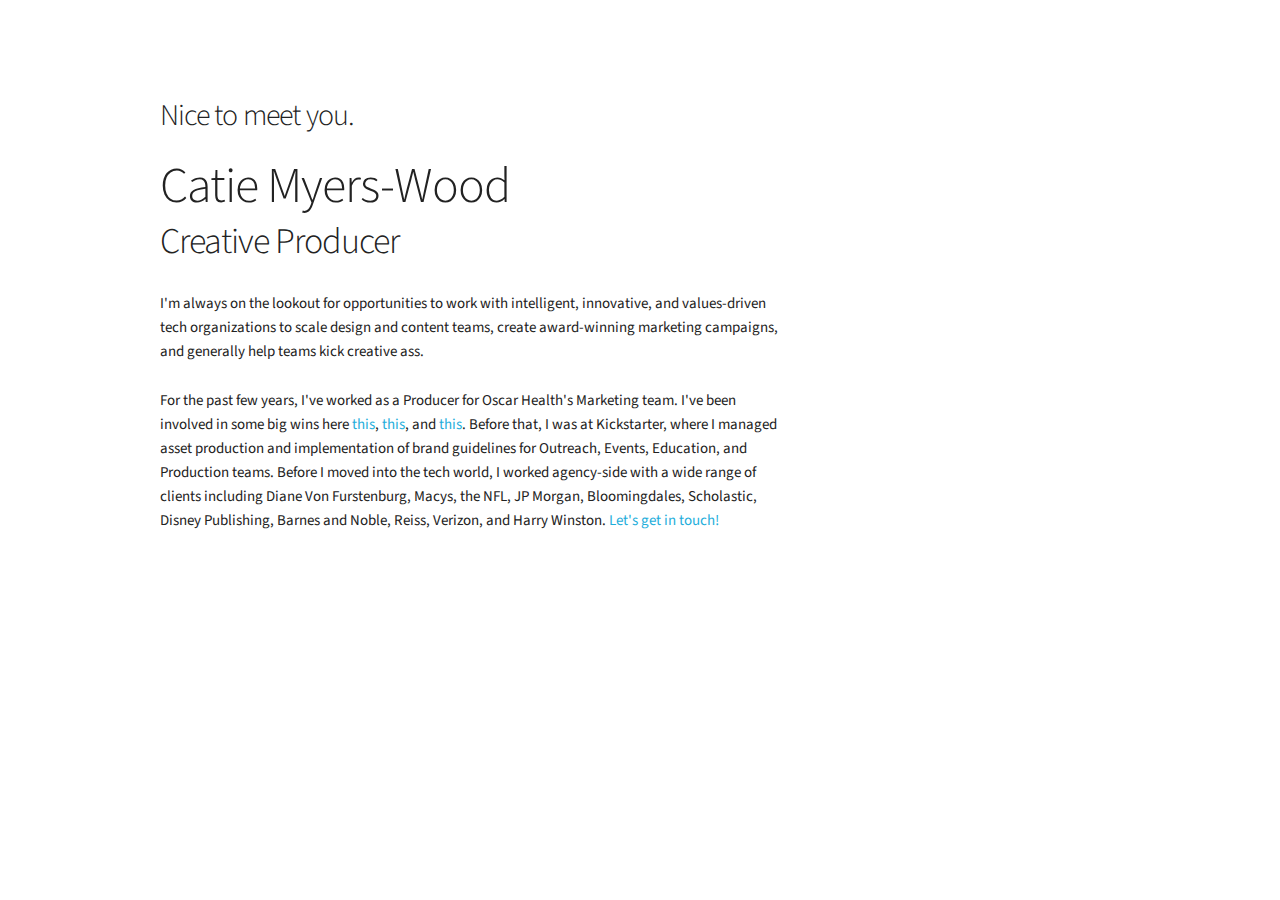
<file: index.html>
<!DOCTYPE html>
<html lang="en">
<head>

  <!-- Basic Page Needs
  –––––––––––––––––––––––––––––––––––––––––––––––––– -->
  <meta charset="utf-8">
  <title>Catie Myers-Wood | Creative producer</title>
  <meta name="description" content="">
  <meta name="author" content="">

  <!-- Mobile Specific Metas
  –––––––––––––––––––––––––––––––––––––––––––––––––– -->
  <meta name="viewport" content="width=device-width, initial-scale=1">

  <!-- FONT
  –––––––––––––––––––––––––––––––––––––––––––––––––– -->
  <link href="https://fonts.googleapis.com/css?family=Source+Sans+Pro:300,400,600" rel="stylesheet" type="text/css">

  <!-- CSS
  –––––––––––––––––––––––––––––––––––––––––––––––––– -->
  <link rel="stylesheet" href="css/normalize.css">
  <link rel="stylesheet" href="css/skeleton.css">

  <!-- Favicon
  –––––––––––––––––––––––––––––––––––––––––––––––––– -->
  <link rel="icon" type="image/png" href="images/favicon.png">

</head>
<body>

  <!-- Primary Page Layout
  –––––––––––––––––––––––––––––––––––––––––––––––––– -->
  <div class="container">
    <div class="row">
      <div class="two-thirds column" style="margin-top: 10%">
        <h4>Nice to meet you.</h4>
        <h1>Catie Myers-Wood</h1>
        <h3>Creative Producer</h3>
        <div class="row"></div>
        <p></p>
        <p>I'm always on the lookout for opportunities to work with intelligent, innovative, and values-driven tech organizations to scale design and content teams, create award-winning marketing campaigns, and generally help teams kick creative ass.</p>

        <p>For the past few years, I've worked as a Producer for Oscar Health's Marketing team. I've been involved in some big wins here <a url="https://link.html">this</a>, <a url="https://link.html">this</a>, and <a url="https://link.html">this</a>. Before that, I was at Kickstarter, where I managed asset production and implementation of brand guidelines for Outreach, Events, Education, and Production teams. Before I moved into the tech world, I worked agency-side with a wide range of clients including Diane Von Furstenburg, Macys, the NFL, JP Morgan, Bloomingdales, Scholastic, Disney Publishing, Barnes and Noble, Reiss, Verizon, and Harry Winston. <a href="contact.html">Let's get in touch!</a></p>
      </div>
    </div>
  </div>

<!-- End Document
  –––––––––––––––––––––––––––––––––––––––––––––––––– -->
</body>
</html>
</file>
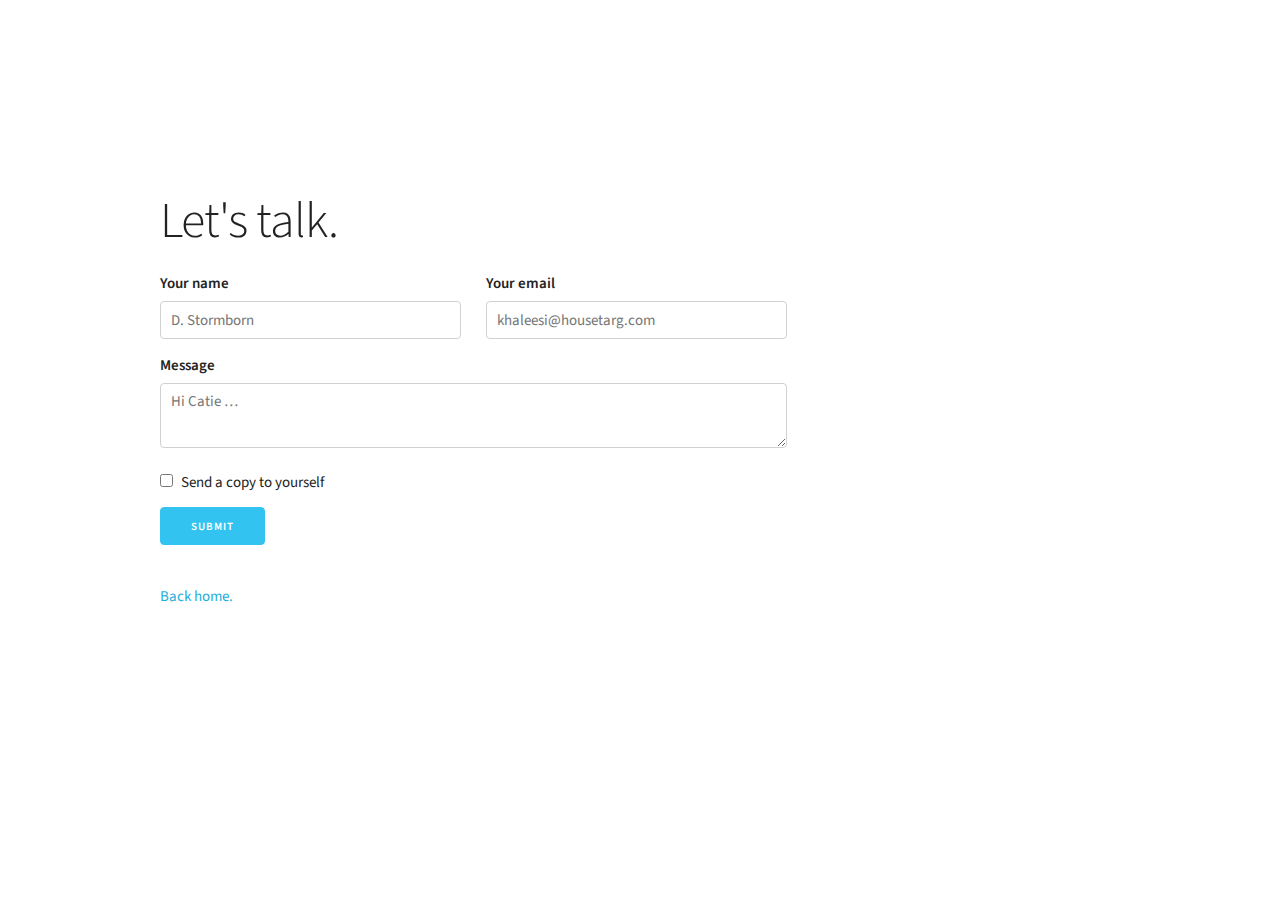
<file: contact.html>
<!DOCTYPE html>
<html lang="en">
<head>

  <!-- Basic Page Needs
  –––––––––––––––––––––––––––––––––––––––––––––––––– -->
  <meta charset="utf-8">
  <title>Catie Myers-Wood | Creative producer</title>
  <meta name="description" content="">
  <meta name="author" content="">

  <!-- Mobile Specific Metas
  –––––––––––––––––––––––––––––––––––––––––––––––––– -->
  <meta name="viewport" content="width=device-width, initial-scale=1">

  <!-- FONT
  –––––––––––––––––––––––––––––––––––––––––––––––––– -->
  <link href="https://fonts.googleapis.com/css?family=Source+Sans+Pro:300,400,600" rel="stylesheet" type="text/css">

  <!-- CSS
  –––––––––––––––––––––––––––––––––––––––––––––––––– -->
  <link rel="stylesheet" href="css/normalize.css">
  <link rel="stylesheet" href="css/skeleton.css">

  <!-- Favicon
  –––––––––––––––––––––––––––––––––––––––––––––––––– -->
  <link rel="icon" type="image/png" href="images/favicon.png">

</head>
<body>

<div class="container">
    <div class="row">
      <div class="two-thirds column" style="margin-top: 20%">
        <h1>Let's talk.</h1>
        <div class="row"></div>
        <form>
          <div class="row">
            <div class="six columns">
              <label for="NameInput">Your name</label>
              <input class="u-full-width" type="text" placeholder="D. Stormborn" id="NameInput">
            </div>
            <div class="six columns">
              <label for="EmailInput">Your email</label>
              <input class="u-full-width" type="email" placeholder="khaleesi@housetarg.com" id="EmailInput">
            </div>
            
          </div>
          <label for="Message">Message</label>
          <textarea class="u-full-width" placeholder="Hi Catie …" id="Message"></textarea>
          <label class="send-yourself-copy">
            <input type="checkbox">
            <span class="label-body">Send a copy to yourself</span>
          </label>
          <input class="button-primary" type="submit" value="Submit">
        </form>
        <p><a href=index.html>Back home.</a>
      </div>
    </div>
  </div>
  </body>
</html>
</file>
<file: css/skeleton.css>
/*
* Skeleton V2.0.4
* Copyright 2014, Dave Gamache
* www.getskeleton.com
* Free to use under the MIT license.
* http://www.opensource.org/licenses/mit-license.php
* 12/29/2014
*/


/* Table of contents
––––––––––––––––––––––––––––––––––––––––––––––––––
- Grid
- Base Styles
- Typography
- Links
- Buttons
- Forms
- Lists
- Code
- Tables
- Spacing
- Utilities
- Clearing
- Media Queries
*/


/* Grid
–––––––––––––––––––––––––––––––––––––––––––––––––– */
.container {
  position: relative;
  width: 100%;
  max-width: 960px;
  margin: 0 auto;
  padding: 0 20px;
  box-sizing: border-box; 
  }

.column,
.columns {
  width: 100%;
  float: left;
  box-sizing: border-box; }

/* For devices larger than 400px */
@media (min-width: 400px) {
  .container {
    width: 85%;
    padding: 0; }
}

/* For devices larger than 550px */
@media (min-width: 550px) {
  .container {
    width: 80%; }
  .column,
  .columns {
    margin-left: 4%; }
  .column:first-child,
  .columns:first-child {
    margin-left: 0; }

  .one.column,
  .one.columns                    { width: 4.66666666667%; }
  .two.columns                    { width: 13.3333333333%; }
  .three.columns                  { width: 22%;            }
  .four.columns                   { width: 30.6666666667%; }
  .five.columns                   { width: 39.3333333333%; }
  .six.columns                    { width: 48%;            }
  .seven.columns                  { width: 56.6666666667%; }
  .eight.columns                  { width: 65.3333333333%; }
  .nine.columns                   { width: 74.0%;          }
  .ten.columns                    { width: 82.6666666667%; }
  .eleven.columns                 { width: 91.3333333333%; }
  .twelve.columns                 { width: 100%; margin-left: 0; }

  .one-third.column               { width: 30.6666666667%; }
  .two-thirds.column              { width: 65.3333333333%; }

  .one-half.column                { width: 48%; }

  /* Offsets */
  .offset-by-one.column,
  .offset-by-one.columns          { margin-left: 8.66666666667%; }
  .offset-by-two.column,
  .offset-by-two.columns          { margin-left: 17.3333333333%; }
  .offset-by-three.column,
  .offset-by-three.columns        { margin-left: 26%;            }
  .offset-by-four.column,
  .offset-by-four.columns         { margin-left: 34.6666666667%; }
  .offset-by-five.column,
  .offset-by-five.columns         { margin-left: 43.3333333333%; }
  .offset-by-six.column,
  .offset-by-six.columns          { margin-left: 52%;            }
  .offset-by-seven.column,
  .offset-by-seven.columns        { margin-left: 60.6666666667%; }
  .offset-by-eight.column,
  .offset-by-eight.columns        { margin-left: 69.3333333333%; }
  .offset-by-nine.column,
  .offset-by-nine.columns         { margin-left: 78.0%;          }
  .offset-by-ten.column,
  .offset-by-ten.columns          { margin-left: 86.6666666667%; }
  .offset-by-eleven.column,
  .offset-by-eleven.columns       { margin-left: 95.3333333333%; }

  .offset-by-one-third.column,
  .offset-by-one-third.columns    { margin-left: 34.6666666667%; }
  .offset-by-two-thirds.column,
  .offset-by-two-thirds.columns   { margin-left: 69.3333333333%; }

  .offset-by-one-half.column,
  .offset-by-one-half.columns     { margin-left: 52%; }

}


/* Base Styles
–––––––––––––––––––––––––––––––––––––––––––––––––– */
/* NOTE
html is set to 62.5% so that all the REM measurements throughout Skeleton
are based on 10px sizing. So basically 1.5rem = 15px :) */
html {
  font-size: 62.5%; }
body {
  font-size: 1.5em; /* currently ems cause chrome bug misinterpreting rems on body element */
  line-height: 1.6;
  font-weight: 400;
  font-family: "Source Sans Pro", "HelveticaNeue", "Helvetica Neue", Helvetica, Arial, sans-serif;
  color: #222; 
  }


/* Typography
–––––––––––––––––––––––––––––––––––––––––––––––––– */
h1, h2, h3, h4, h5, h6 {
  margin-top: 0;
  margin-bottom: 2rem;
  font-weight: 300; }
h1 { font-size: 4.0rem; line-height: 1.2;  letter-spacing: -.1rem;}
h2 { font-size: 3.6rem; line-height: 1.25; letter-spacing: -.1rem; }
h3 { font-size: 3.0rem; line-height: .3;  letter-spacing: -.1rem; }
h4 { font-size: 2.4rem; line-height: 1.35; letter-spacing: -.08rem; }
h5 { font-size: 1.8rem; line-height: 1.5;  letter-spacing: -.05rem; }
h6 { font-size: 1.5rem; line-height: 1.6;  letter-spacing: 0; }

/* Larger than phablet */
@media (min-width: 550px) {
  h1 { font-size: 5.0rem; }
  h2 { font-size: 4.2rem; }
  h3 { font-size: 3.6rem; }
  h4 { font-size: 3.0rem; }
  h5 { font-size: 2.4rem; }
  h6 { font-size: 1.5rem; }
}

p {
  margin-top: 0; }


/* Links
–––––––––––––––––––––––––––––––––––––––––––––––––– */
a {
  color: #1EAEDB; 
  text-decoration: none;}
a:hover {
  color: #188aae; }


/* Buttons
–––––––––––––––––––––––––––––––––––––––––––––––––– */
.button,
button,
input[type="submit"],
input[type="reset"],
input[type="button"] {
  display: inline-block;
  height: 38px;
  padding: 0 30px;
  color: #555;
  text-align: center;
  font-size: 11px;
  font-weight: 600;
  line-height: 38px;
  letter-spacing: .1rem;
  text-transform: uppercase;
  text-decoration: none;
  white-space: nowrap;
  background-color: transparent;
  border-radius: 4px;
  border: 1px solid #bbb;
  cursor: pointer;
  box-sizing: border-box; }
.button:hover,
button:hover,
input[type="submit"]:hover,
input[type="reset"]:hover,
input[type="button"]:hover,
.button:focus,
button:focus,
input[type="submit"]:focus,
input[type="reset"]:focus,
input[type="button"]:focus {
  color: #333;
  border-color: #888;
  outline: 0; }
.button.button-primary,
button.button-primary,
input[type="submit"].button-primary,
input[type="reset"].button-primary,
input[type="button"].button-primary {
  color: #FFF;
  background-color: #33C3F0;
  border-color: #33C3F0; }
.button.button-primary:hover,
button.button-primary:hover,
input[type="submit"].button-primary:hover,
input[type="reset"].button-primary:hover,
input[type="button"].button-primary:hover,
.button.button-primary:focus,
button.button-primary:focus,
input[type="submit"].button-primary:focus,
input[type="reset"].button-primary:focus,
input[type="button"].button-primary:focus {
  color: #FFF;
  background-color: #188aae;
  border-color: #188aae; }


/* Forms
–––––––––––––––––––––––––––––––––––––––––––––––––– */
input[type="email"],
input[type="number"],
input[type="search"],
input[type="text"],
input[type="tel"],
input[type="url"],
input[type="password"],
textarea,
select {
  height: 38px;
  padding: 6px 10px; /* The 6px vertically centers text on FF, ignored by Webkit */
  background-color: #fff;
  border: 1px solid #D1D1D1;
  border-radius: 4px;
  box-shadow: none;
  box-sizing: border-box; }
/* Removes awkward default styles on some inputs for iOS */
input[type="email"],
input[type="number"],
input[type="search"],
input[type="text"],
input[type="tel"],
input[type="url"],
input[type="password"],
textarea {
  -webkit-appearance: none;
     -moz-appearance: none;
          appearance: none; }
textarea {
  min-height: 65px;
  padding-top: 6px;
  padding-bottom: 6px; }
input[type="email"]:focus,
input[type="number"]:focus,
input[type="search"]:focus,
input[type="text"]:focus,
input[type="tel"]:focus,
input[type="url"]:focus,
input[type="password"]:focus,
textarea:focus,
select:focus {
  border: 1px solid #33C3F0;
  outline: 0; }
label,
legend {
  display: block;
  margin-bottom: .5rem;
  font-weight: 600; }
fieldset {
  padding: 0;
  border-width: 0; }
input[type="checkbox"],
input[type="radio"] {
  display: inline; }
label > .label-body {
  display: inline-block;
  margin-left: .5rem;
  font-weight: normal; }


/* Lists
–––––––––––––––––––––––––––––––––––––––––––––––––– */
ul {
  list-style: circle inside; }
ol {
  list-style: decimal inside; }
ol, ul {
  padding-left: 0;
  margin-top: 0; }
ul ul,
ul ol,
ol ol,
ol ul {
  margin: 1.5rem 0 1.5rem 3rem;
  font-size: 90%; }
li {
  margin-bottom: 1rem; }


/* Code
–––––––––––––––––––––––––––––––––––––––––––––––––– */
code {
  padding: .2rem .5rem;
  margin: 0 .2rem;
  font-size: 90%;
  white-space: nowrap;
  background: #F1F1F1;
  border: 1px solid #E1E1E1;
  border-radius: 4px; }
pre > code {
  display: block;
  padding: 1rem 1.5rem;
  white-space: pre; }


/* Tables
–––––––––––––––––––––––––––––––––––––––––––––––––– */
th,
td {
  padding: 12px 15px;
  text-align: left;
  border-bottom: 1px solid #E1E1E1; }
th:first-child,
td:first-child {
  padding-left: 0; }
th:last-child,
td:last-child {
  padding-right: 0; }


/* Spacing
–––––––––––––––––––––––––––––––––––––––––––––––––– */
button,
.button {
  margin-bottom: 1rem; }
input,
textarea,
select,
fieldset {
  margin-bottom: 1.5rem; }
pre,
blockquote,
dl,
figure,
table,
p,
ul,
ol,
form {
  margin-bottom: 2.5rem; }


/* Utilities
–––––––––––––––––––––––––––––––––––––––––––––––––– */
.u-full-width {
  width: 100%;
  box-sizing: border-box; }
.u-max-full-width {
  max-width: 100%;
  box-sizing: border-box; }
.u-pull-right {
  float: right; }
.u-pull-left {
  float: left; }


/* Misc
–––––––––––––––––––––––––––––––––––––––––––––––––– */
hr {
  margin-top: 3rem;
  margin-bottom: 3.5rem;
  border-width: 0;
  border-top: 1px solid #E1E1E1; }


/* Clearing
–––––––––––––––––––––––––––––––––––––––––––––––––– */

/* Self Clearing Goodness */
.container:after,
.row:after,
.u-cf {
  content: "";
  display: table;
  clear: both; }


/* Media Queries
–––––––––––––––––––––––––––––––––––––––––––––––––– */
/*
Note: The best way to structure the use of media queries is to create the queries
near the relevant code. For example, if you wanted to change the styles for buttons
on small devices, paste the mobile query code up in the buttons section and style it
there.
*/


/* Larger than mobile */
@media (min-width: 400px) {}

/* Larger than phablet (also point when grid becomes active) */
@media (min-width: 550px) {}

/* Larger than tablet */
@media (min-width: 750px) {}

/* Larger than desktop */
@media (min-width: 1000px) {}

/* Larger than Desktop HD */
@media (min-width: 1200px) {}
</file>
